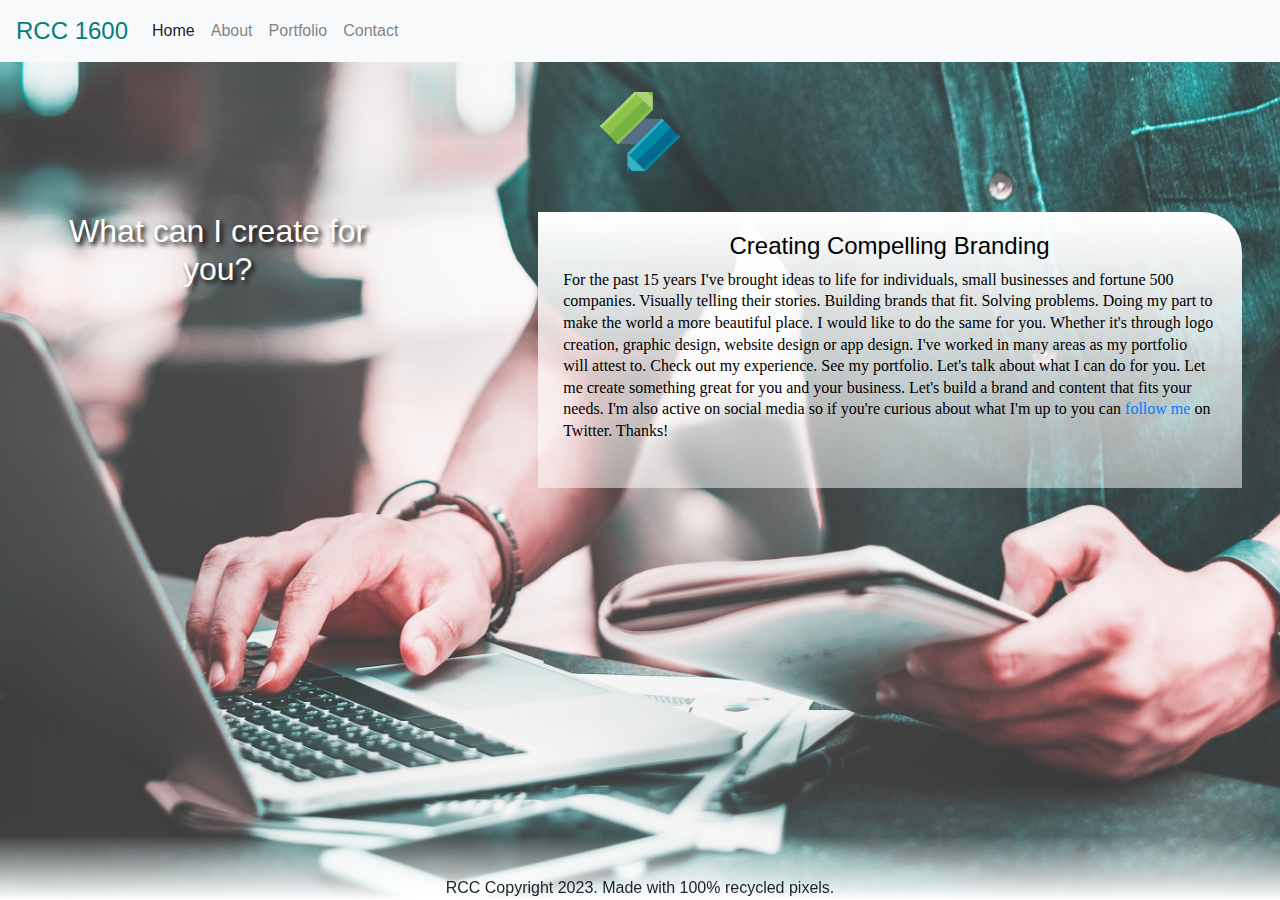
<file: siteOne/index.html>
<!doctype html>
<html>
<head>
<meta charset="UTF-8">
<title>RCC Designers 1600</title>
<link href="css/bootstrap.css" rel="stylesheet" type="text/css">
<style>
body{
	background-image: url("image/bkgd.jpg");
}
</style>
<link href="css/style.css" rel="stylesheet" type="text/css">

</head>

<body>
	
<header>
<nav class="navbar navbar-expand-lg navbar-light bg-light">
  <a class="navbar-brand" href="#">RCC 1600</a>
  <button class="navbar-toggler" type="button" data-toggle="collapse" data-target="#navbarSupportedContent" aria-controls="navbarSupportedContent" aria-expanded="false" aria-label="Toggle navigation">
    <span class="navbar-toggler-icon"></span>
  </button>

  <div class="collapse navbar-collapse" id="navbarSupportedContent">
    <ul class="navbar-nav mr-auto">
      <li class="nav-item active">
        <a class="nav-link" href="#">Home <span class="sr-only">(current)</span></a>
      </li>
      <li class="nav-item">
        <a class="nav-link" href="about.html">About</a>
      </li>
	  <li class="nav-item">
        <a class="nav-link" href="portfolio.html">Portfolio</a>
      </li>
	  <li class="nav-item">
        <a class="nav-link" href="contact.html">Contact</a>
      </li>
    </ul>
  </div>
</nav>
  <div id="logo">
	  <img src="image/Logo.png" width="80" height="80" alt=""/>
  </div>
</header>
	
<main>
  <aside id="leftSec">
    <h1>What can I create for you?</h1>
  </aside>
  <section id="rightSec">
	  <h2>Creating Compelling Branding</h2>
	  <p>For the past 15 years I've brought ideas to life for individuals, small businesses and fortune 500 companies. Visually telling their stories. Building brands that fit. Solving problems. Doing my part to make the world a more beautiful place. I would like to do the same for you. Whether it's through logo creation, graphic design, website design or app design. I've worked in many areas as my portfolio will attest to. Check out my experience. See my portfolio. Let's talk about what I can do for you. Let me create something great for you and your business. Let's build a brand and content that fits your needs. I'm also active on social media so if you're curious about what I'm up to you can <a href="https://twitter.com/paultrani" target="_blank">follow me</a> on Twitter. Thanks!</p>
  </section>
</main>
	
<footer>RCC Copyright 2023. Made with 100% recycled pixels.</footer>
	
<script src="js/jquery-3.6.0.js"></script>
<script src="js/bootstrap.js"></script>
	
</body>
</html>
</file>
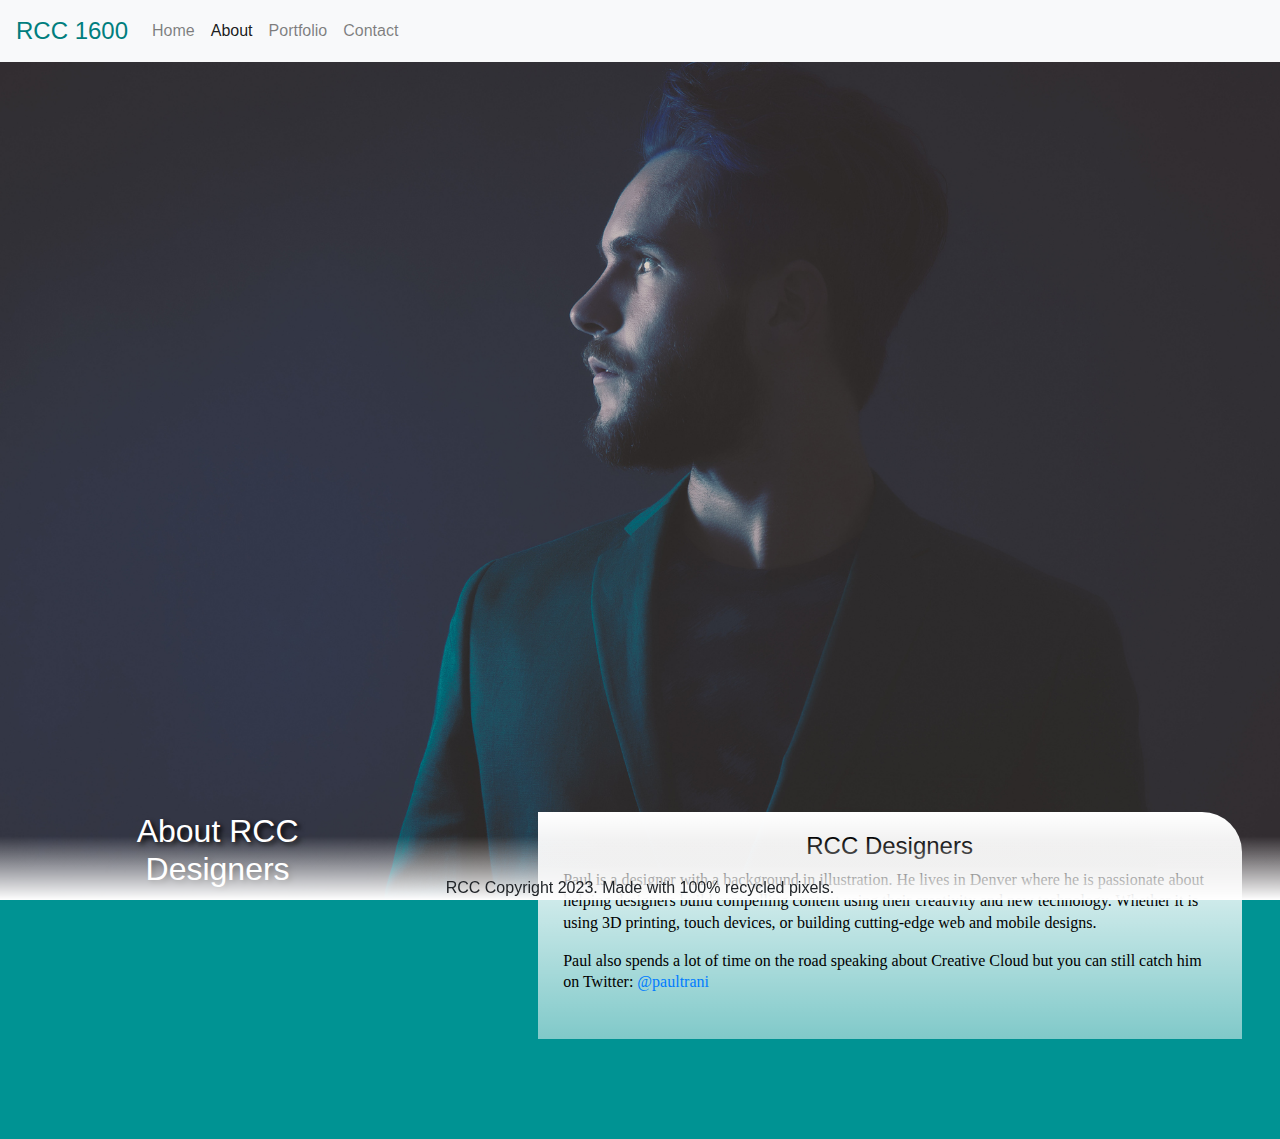
<file: siteOne/about.html>
<!doctype html>
<html>
<head>
<meta charset="UTF-8">
<title>About RCC Designers</title>
<link href="css/bootstrap.css" rel="stylesheet" type="text/css">
<style>
body{
	background-image: url("image/bkgdAbout.jpg");
}
</style>
<link href="css/style.css" rel="stylesheet" type="text/css">

</head>

<body>
	
<header>
<nav class="navbar navbar-expand-lg navbar-light bg-light">
  <a class="navbar-brand" href="index.html">RCC 1600</a>
  <button class="navbar-toggler" type="button" data-toggle="collapse" data-target="#navbarSupportedContent" aria-controls="navbarSupportedContent" aria-expanded="false" aria-label="Toggle navigation">
    <span class="navbar-toggler-icon"></span>
  </button>

  <div class="collapse navbar-collapse" id="navbarSupportedContent">
    <ul class="navbar-nav mr-auto">
      <li class="nav-item">
        <a class="nav-link" href="index.html">Home <span class="sr-only">(current)</span></a>
      </li>
      <li class="nav-item active">
        <a class="nav-link" href="#">About</a>
      </li>
	  <li class="nav-item">
        <a class="nav-link" href="portfolio.html">Portfolio</a>
      </li>
	  <li class="nav-item">
        <a class="nav-link" href="contact.html">Contact</a>
      </li>
    </ul>
  </div>
</nav>
  <div id="video" class="embed-responsive embed-responsive-16by9">
	  <iframe class="embed-responsive-item" width="908" height="623" src="https://www.youtube.com/embed/3YFgA2gSY9w" title="About Paul" frameborder="0" allow="accelerometer; autoplay; clipboard-write; encrypted-media; gyroscope; picture-in-picture" allowfullscreen></iframe>
  </div>
</header>
	
<main>
  <aside id="leftSec">
    <h1>About RCC Designers</h1>
  </aside>
  <section id="rightSec">
	  <h2>RCC Designers</h2>
	 <p>Paul is a designer with a background in illustration. He lives in Denver where he is passionate about helping designers build compelling content using their creativity and new technology. Whether it is using 3D printing, touch devices, or building cutting-edge web and mobile designs.</p>
	 <p>Paul also spends a lot of time on the road speaking about Creative Cloud but you can still catch him on Twitter: <a href="http://twitter.com/paultrani" target="_blank">@paultrani</a></p>
  </section>
</main>
	
<footer>RCC Copyright 2023. Made with 100% recycled pixels.</footer>
	
<script src="js/jquery-3.6.0.js"></script>
<script src="js/bootstrap.js"></script>
	
</body>
</html>
</file>
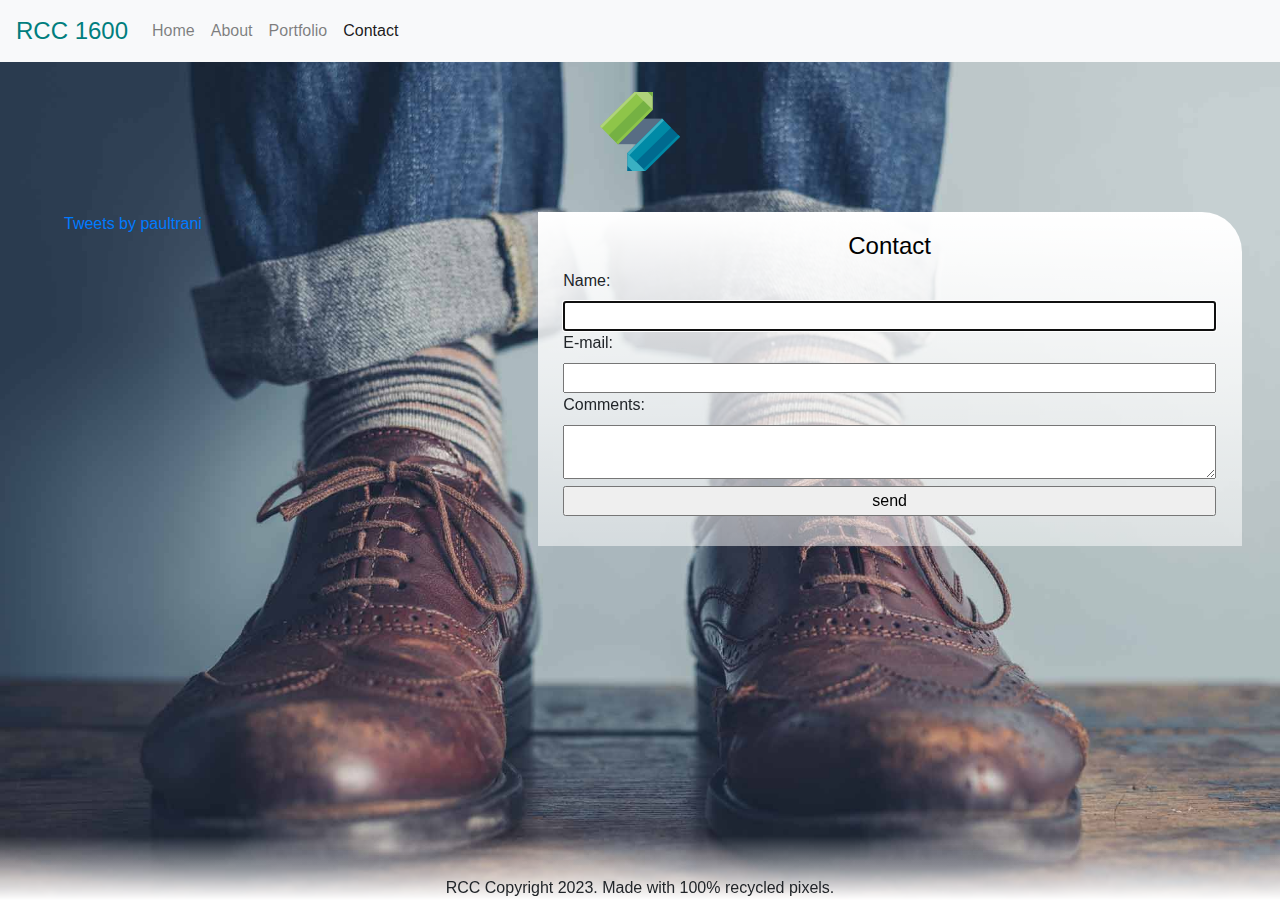
<file: siteOne/contact.html>
<!doctype html>
<html>
<head>
<meta charset="UTF-8">
<title>Contact RCC Designers</title>
<link href="css/bootstrap.css" rel="stylesheet" type="text/css">
<style>
body{
	background-image: url("image/bkgdContact.jpg");
}
</style>
<link href="css/style.css" rel="stylesheet" type="text/css">

</head>

<body>
	
<header>
<nav class="navbar navbar-expand-lg navbar-light bg-light">
  <a class="navbar-brand" href="index.html">RCC 1600</a>
  <button class="navbar-toggler" type="button" data-toggle="collapse" data-target="#navbarSupportedContent" aria-controls="navbarSupportedContent" aria-expanded="false" aria-label="Toggle navigation">
    <span class="navbar-toggler-icon"></span>
  </button>

  <div class="collapse navbar-collapse" id="navbarSupportedContent">
    <ul class="navbar-nav mr-auto">
      <li class="nav-item">
        <a class="nav-link" href="index.html">Home <span class="sr-only">(current)</span></a>
      </li>
      <li class="nav-item">
        <a class="nav-link" href="about.html">About</a>
      </li>
	  <li class="nav-item">
        <a class="nav-link" href="portfolio.html">Portfolio</a>
      </li>
	  <li class="nav-item active">
        <a class="nav-link" href="#">Contact</a>
      </li>
    </ul>
  </div>
</nav>
  <div id="logo">
	  <img src="image/Logo.png" width="80" height="80" alt=""/>
  </div>
</header>
	
<main>
 
  <section id="rightSec">
	  <h2>Contact</h2>
	  <form action="formmail.php" method="post" id="contactform">
	    <label>Name:</label>
		  <input name="name" type="text" autofocus="autofocus" required="required" id="name" form="contactform">
		  <label>E-mail:</label>
		  <input name="mail" type="email" required="required" id="mail">
		  <label>Comments:</label>
		  <textarea name="textarea" required="required" id="textarea" form="contactform" placeholder="right your comment here"> 
          </textarea>
		  <input name="submit" type="submit" id="submit" value="send">
	  </form>
 </section>
	 <aside id="leftSec">
    <a class="twitter-timeline" data-width="100%" data-height="600" data-theme="light" href="https://twitter.com/paultrani?ref_src=twsrc%5Etfw">Tweets by paultrani</a> <script async src="https://platform.twitter.com/widgets.js" charset="utf-8"></script> 
  </aside>
</main>
	
<footer>RCC Copyright 2023. Made with 100% recycled pixels.</footer>
	
<script src="js/jquery-3.6.0.js"></script>
<script src="js/bootstrap.js"></script>
	
</body>
</html>
</file>
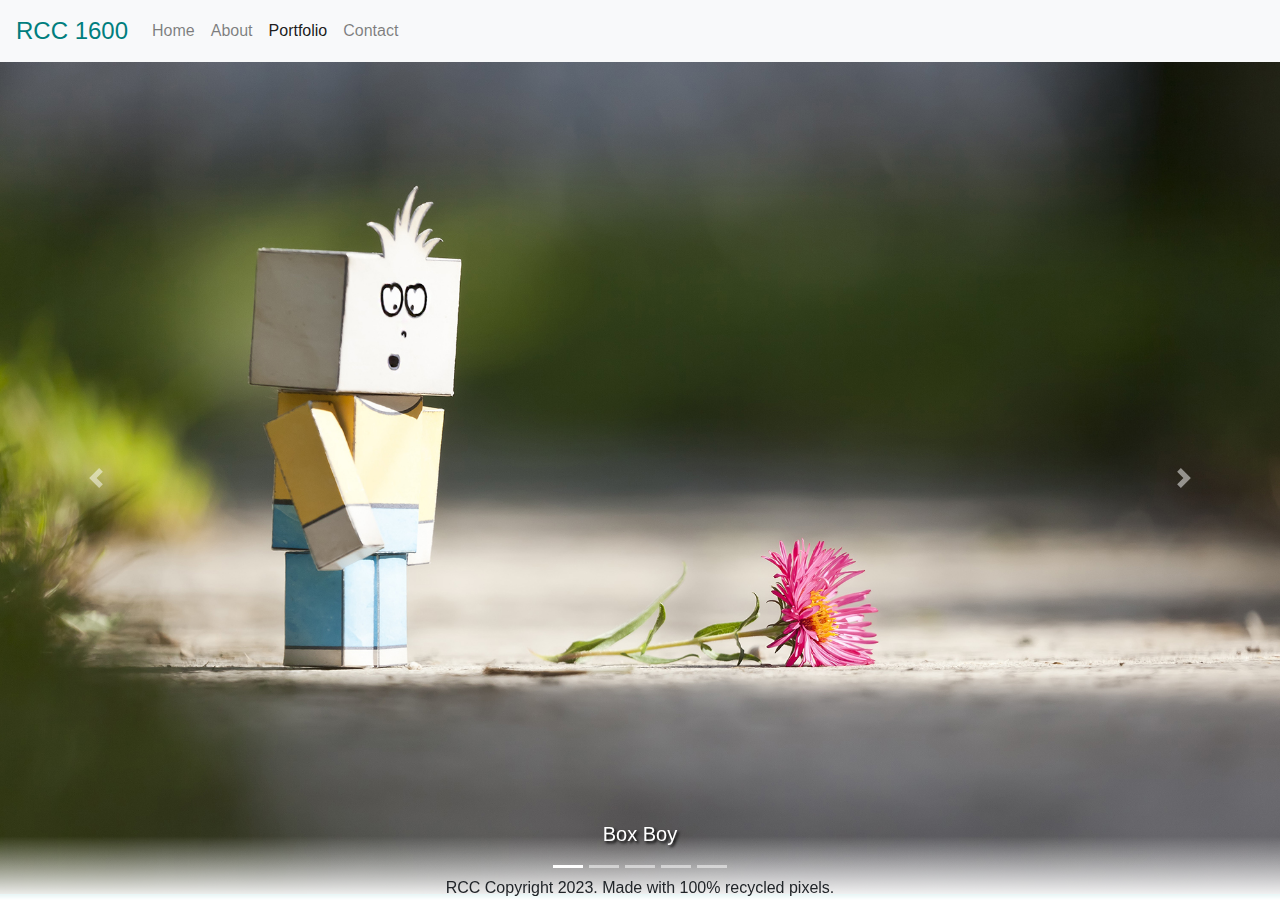
<file: siteOne/portfolio.html>
<!doctype html>
<html>
<head>
<meta charset="UTF-8">
<title>RCC Designers Portfolio</title>
<link href="css/bootstrap.css" rel="stylesheet" type="text/css">
<link href="css/style.css" rel="stylesheet" type="text/css">
</head>

<body>
	
<header>
<nav class="navbar navbar-expand-lg navbar-light bg-light">
  <a class="navbar-brand" href="index.html">RCC 1600</a>
  <button class="navbar-toggler" type="button" data-toggle="collapse" data-target="#navbarSupportedContent" aria-controls="navbarSupportedContent" aria-expanded="false" aria-label="Toggle navigation">
    <span class="navbar-toggler-icon"></span>
  </button>

  <div class="collapse navbar-collapse" id="navbarSupportedContent">
    <ul class="navbar-nav mr-auto">
      <li class="nav-item">
        <a class="nav-link" href="index.html">Home <span class="sr-only">(current)</span></a>
      </li>
      <li class="nav-item">
        <a class="nav-link" href="about.html">About</a>
      </li>
	  <li class="nav-item active">
        <a class="nav-link" href="#">Portfolio</a>
      </li>
	  <li class="nav-item">
        <a class="nav-link" href="contact.html">Contact</a>
      </li>
    </ul>
  </div>
</nav>
</header>
	
<main>
  <div id="carouselRCC" class="carousel slide" data-ride="carousel">
	  
  <ol class="carousel-indicators">
    <li data-target="#carouselRCC" data-slide-to="0" class="active"></li>
    <li data-target="#carouselRCC" data-slide-to="1"></li>
    <li data-target="#carouselRCC" data-slide-to="2"></li>
    <li data-target="#carouselRCC" data-slide-to="3"></li>
    <li data-target="#carouselRCC" data-slide-to="4"></li>
  </ol>
	  
  <div class="carousel-inner">
    <div class="carousel-item active">
      <img src="image/Carousel_1.jpg" class="d-block w-100" alt="...">
      <div class="carousel-caption d-md-block">
        <h5>Box Boy</h5>
      </div>
    </div>
    <div class="carousel-item">
      <img src="image/Carousel_2.jpg" class="d-block w-100" alt="...">
      <div class="carousel-caption d-md-block">
        <h5>Sewing Machine</h5>
      </div>
    </div>
    <div class="carousel-item">
      <img src="image/Carousel_3.jpg" class="d-block w-100" alt="...">
      <div class="carousel-caption d-md-block">
        <h5>Success Wall</h5>
      </div>
    </div>
    <div class="carousel-item">
      <img src="image/Carousel_4.jpg" class="d-block w-100" alt="...">
      <div class="carousel-caption d-md-block">
        <h5>Dreamer</h5>
      </div>
    </div>
    <div class="carousel-item">
      <img src="image/Carousel_5.jpg" class="d-block w-100" alt="...">
      <div class="carousel-caption d-md-block">
        <h5>Collage</h5>
      </div>
    </div>
  </div>
	  
  <button class="carousel-control-prev" type="button" data-target="#carouselRCC" data-slide="prev">
    <span class="carousel-control-prev-icon" aria-hidden="true"></span>
    <span class="sr-only">Previous</span>
  </button>
  <button class="carousel-control-next" type="button" data-target="#carouselRCC" data-slide="next">
    <span class="carousel-control-next-icon" aria-hidden="true"></span>
    <span class="sr-only">Next</span>
  </button>
	  
</div>
	
</main>
	
<footer>RCC Copyright 2023. Made with 100% recycled pixels.</footer>
	
<script src="js/jquery-3.6.0.js"></script>
<script src="js/bootstrap.js"></script>
	
</body>
</html>
</file>
<file: siteOne/css/style.css>
@charset "UTF-8";
body {
	background-size: cover;
	background-repeat: no-repeat;
	background-attachment: fixed;
	background-color: rgba(0,147,147,1.00);
}

.navbar-light .navbar-brand{
	color: rgba(0,126,126,1.00);
	font-family: Impact, Haettenschweiler, "Franklin Gothic Bold", "Arial Black", sans-serif;
	font-size: 1.5rem;
}
.navbar-light .navbar-brand:hover{
	color: rgba(35,154,154,1.00);
}
.carousel-caption{
	text-shadow: 2px 2px 3px #000;
}
#logo {
	text-align: center;
	padding-top: 30px;
	padding-bottom: 40px;
}
#video{
	margin-bottom: 30px;
}

#leftSec {
	width: 28%;
	margin-left: 3%;
	margin-right: 1.5%;
	padding-left: 2%;
	padding-right: 2%;
	float: left;
}
#leftSec h1 {
	text-align: center;
	font-family: Impact, Haettenschweiler, "Franklin Gothic Bold", "Arial Black", sans-serif;
	color: rgba(255,255,255,1.00);
	font-style: normal;
	font-size: 2rem;
	text-shadow: 3px 3px 5px rgba(0,0,0,1.00);
}
#rightSec {
	width: 55%;
	margin-left: 1.5%;
	margin-right: 3%;
	padding-left: 2%;
	padding-right: 2%;
	float: right;
	background-image: -webkit-linear-gradient(270deg,rgba(255,255,255,1.00) 0%,rgba(255,255,255,0.50) 100%);
	background-image: -moz-linear-gradient(270deg,rgba(255,255,255,1.00) 0%,rgba(255,255,255,0.50) 100%);
	background-image: -o-linear-gradient(270deg,rgba(255,255,255,1.00) 0%,rgba(255,255,255,0.50) 100%);
	background-image: linear-gradient(180deg,rgba(255,255,255,1.00) 0%,rgba(255,255,255,0.50) 100%);
	padding-top: 20px;
	padding-bottom: 30px;
	margin-bottom: 100px;
	border-top-right-radius: 40px;
}
#rightSec h2 {
	text-align: center;
	font-family: Impact, Haettenschweiler, "Franklin Gothic Bold", "Arial Black", sans-serif;
	color: rgba(0,0,0,1.00);
	font-style: normal;
	font-size: 1.5rem;
}
p {
	color: rgba(0,0,0,1.00);
	font-family: Baskerville, "Palatino Linotype", Palatino, "Century Schoolbook L", "Times New Roman", serif;
	font-style: normal;
	font-size: 1rem;
	line-height: 135%;
}
footer {
	clear: both;
	position: fixed;
	bottom: 0px;
	left: 0px;
	width: 100%;
	text-align: center;
	background-image: -webkit-linear-gradient(270deg,rgba(255,255,255,0.00) 0%,rgba(255,255,255,1.00) 100%);
	background-image: -moz-linear-gradient(270deg,rgba(255,255,255,0.00) 0%,rgba(255,255,255,1.00) 100%);
	background-image: -o-linear-gradient(270deg,rgba(255,255,255,0.00) 0%,rgba(255,255,255,1.00) 100%);
	background-image: linear-gradient(180deg,rgba(255,255,255,0.00) 0%,rgba(255,255,255,1.00) 100%);
	padding-top: 40px;
}

/* === Form Style === */

label, input, textarea{
	width:100%;
}


@media (max-width:650px){
body {
	background-image: none;
}
#leftSec {
	width: 90%;
	margin-right: 3%;
	margin-left: 3%;
	padding-left: 2%;
	padding-right: 2%;
}
#rightSec {
	width: 90%;
	margin-right: 3%;
	margin-left: 3%;
	padding-left: 2%;
	padding-right: 2%;
}	
}
</file>
